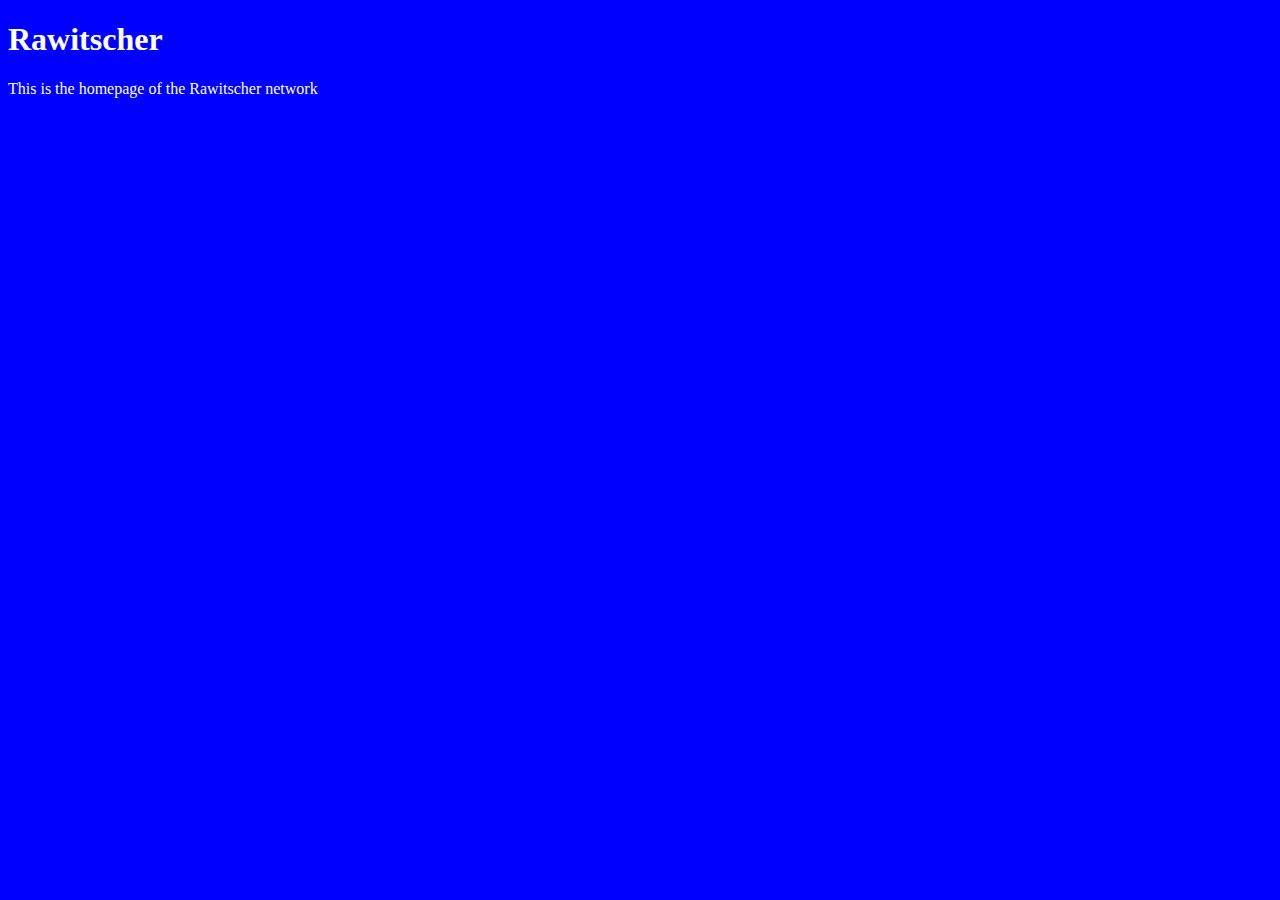
<file: unit_1/index.html>
<!DOCTYPE html>
<html>

<head>
	<title>Rawitscher</title>
	<link rel="stylesheet" type="text/css" href="css/style.css">
</head>

<body>
	<h1>Rawitscher</h1>
	<p>This is the homepage of the Rawitscher network</p>
</body>


</html>
</file>
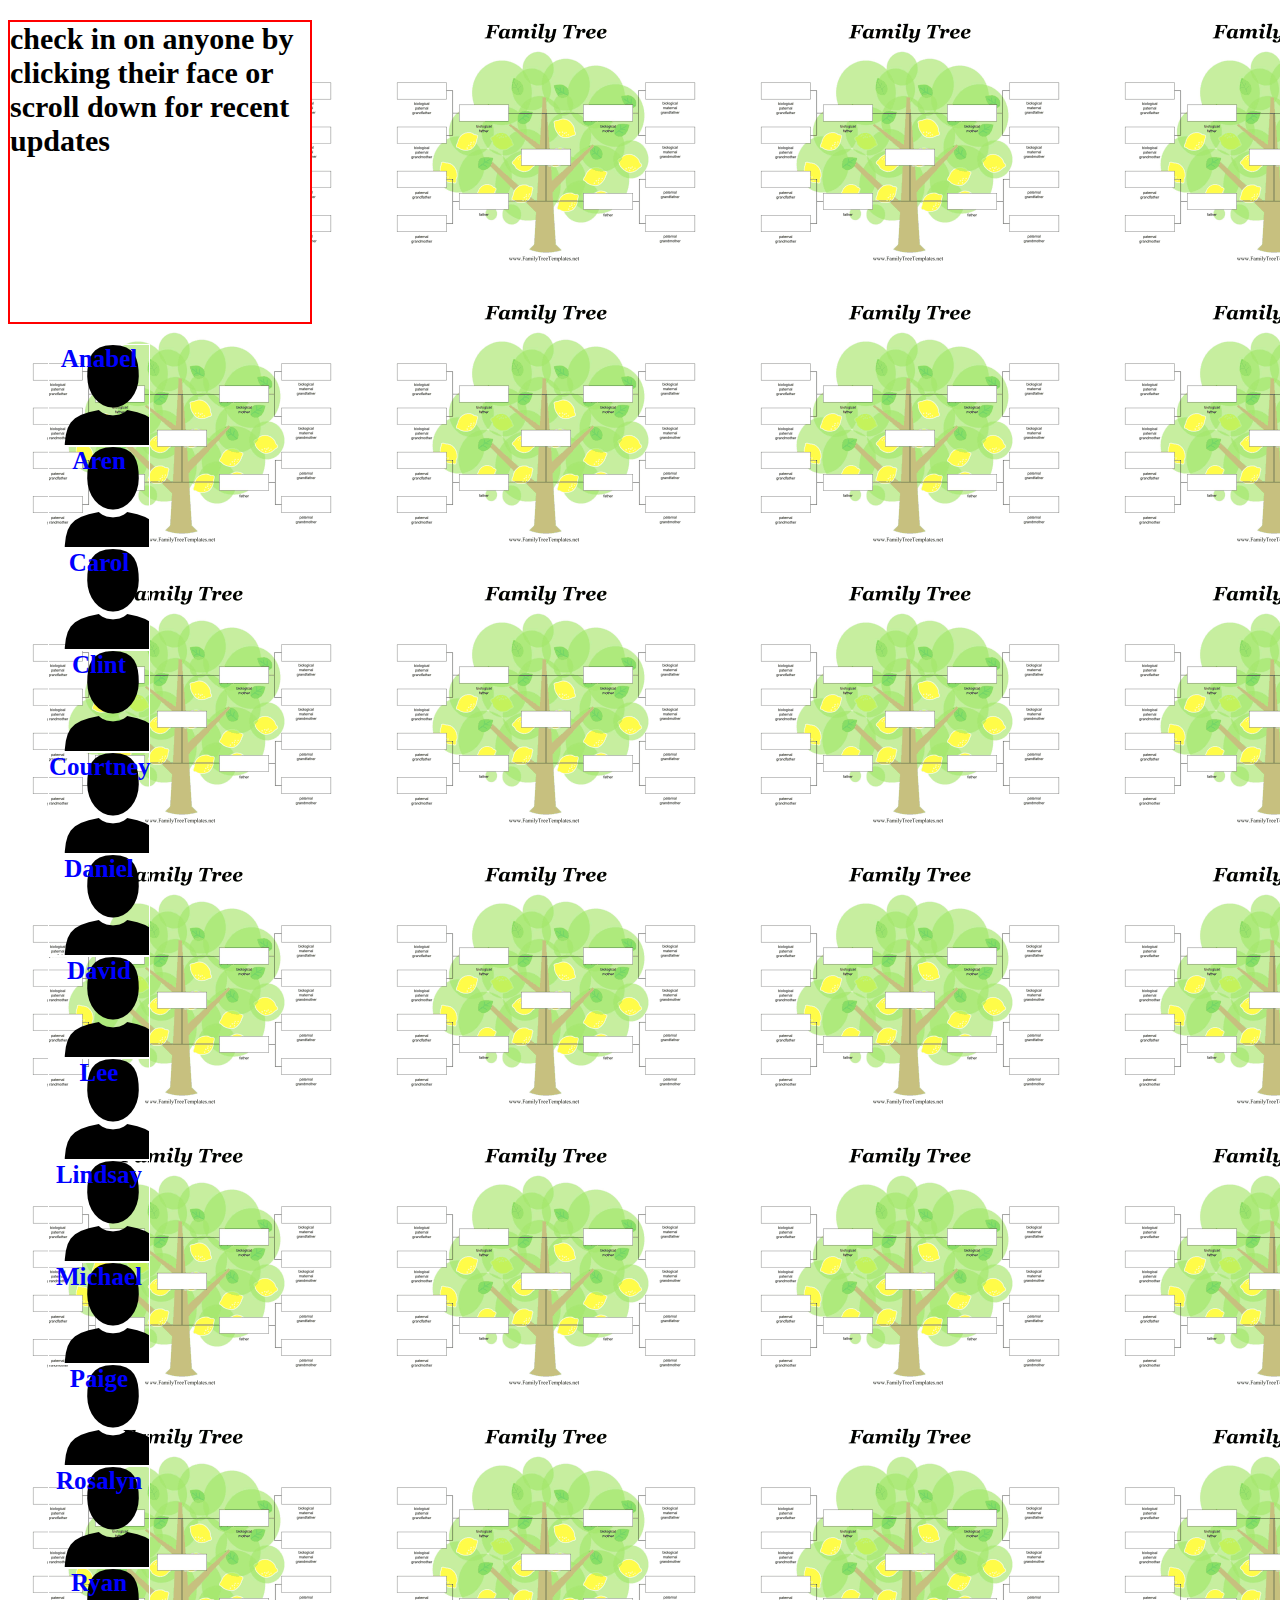
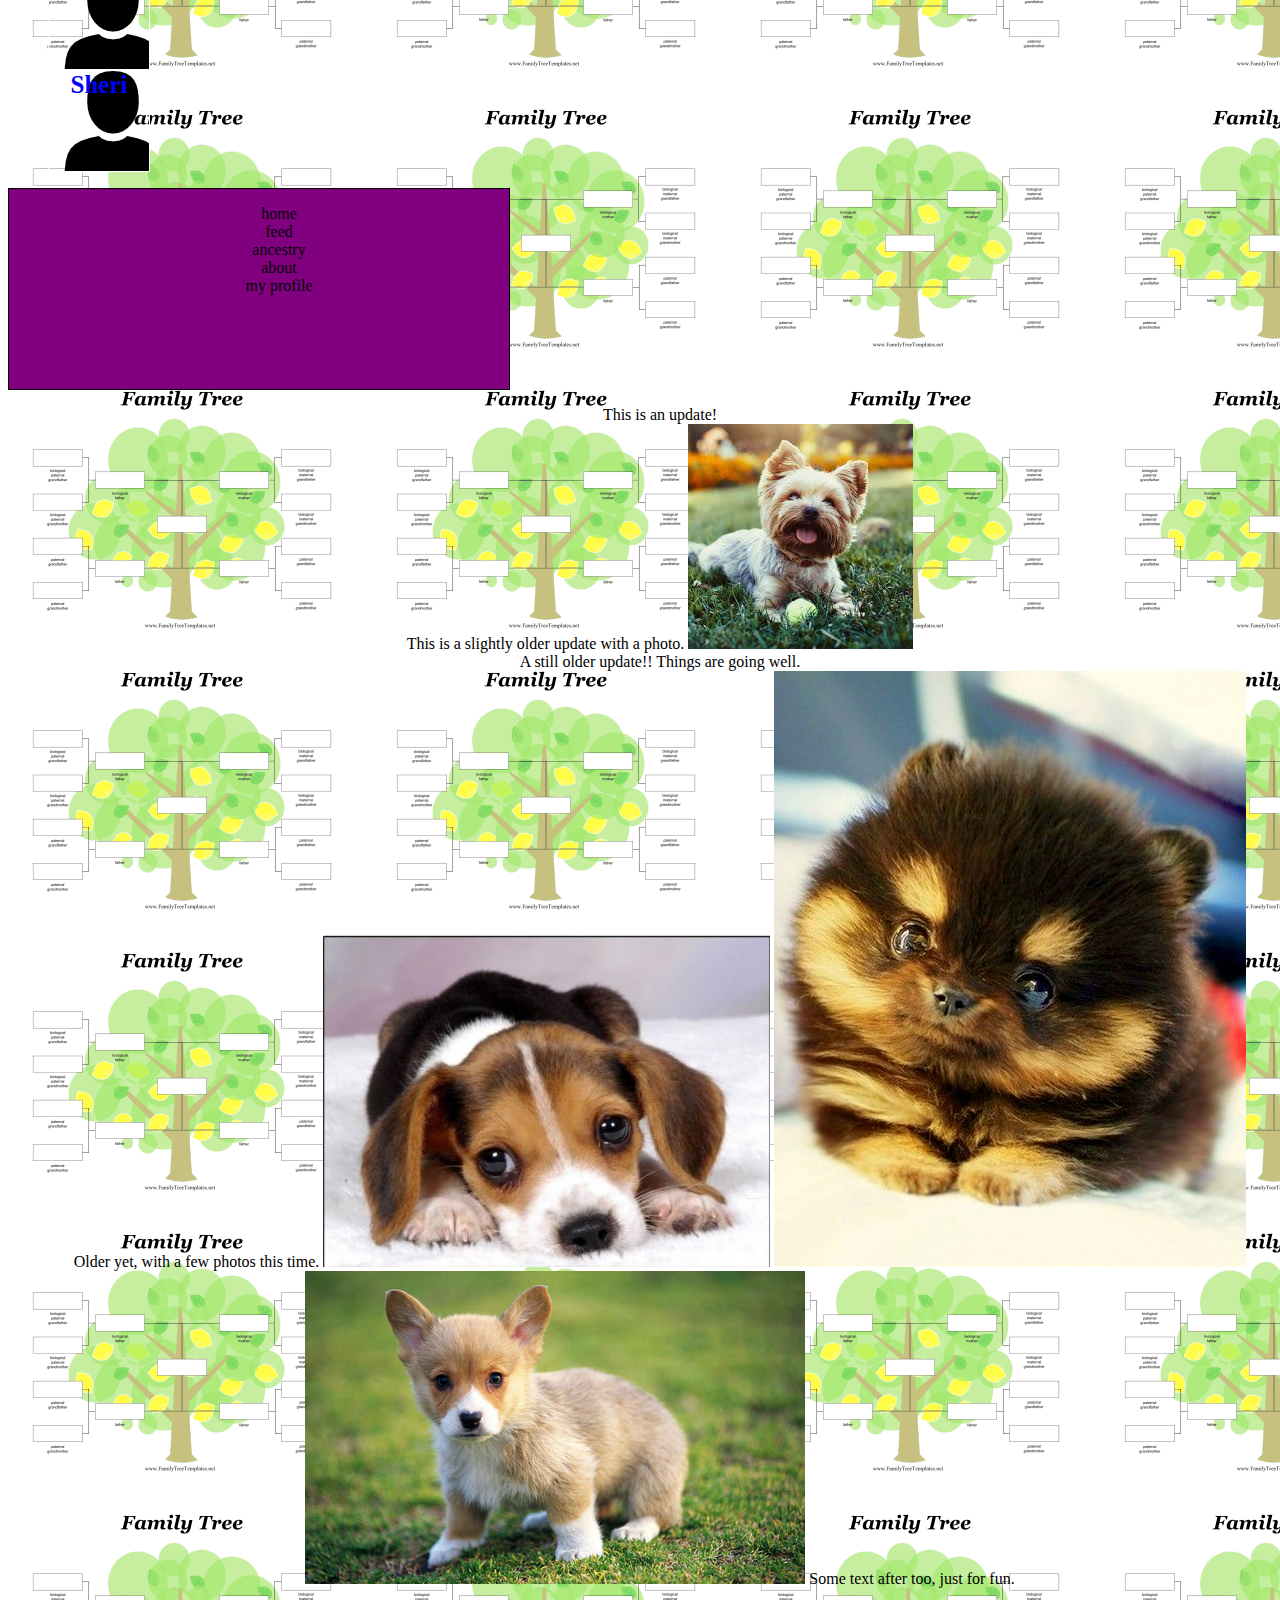
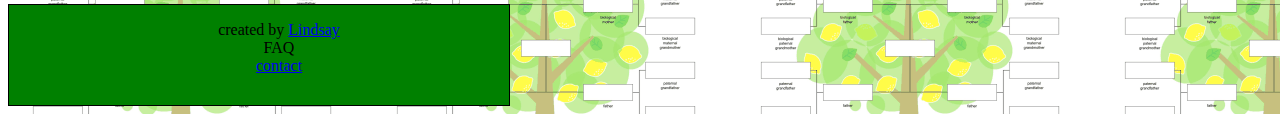
<file: unit_3/index.html>
<!DOCTYPE html>
<html>

<head>
	<title>Rawitscher</title>
	<link rel="stylesheet" type="text/css" href="css/style.css">
</head>

<body>
	
	<h1 id="welcome">
		check in on anyone by clicking their face or scroll down for recent updates
	</h1>

	<ul>
		<li>
			<div class="portrait">
				Anabel
			</div>
		</li>
		<li>
			<div class="portrait">
				Aren
			</div>
		</li>
		<li>
			<div class="portrait">
				Carol
			</div>
		</li>
		<li>
			<div class="portrait">
				Clint
			</div>
		</li>
		<li>
			<div class="portrait">
				Courtney
			</div>
		</li>
		<li>
			<div class="portrait">
				Daniel
			</div>
		</li>
		<li>
			<div class="portrait">
				David
			</div>
		</li>
		<li>
			<div class="portrait">
				Lee
			</div>
		</li>
		<li>
			<div class="portrait">
				Lindsay
			</div>
		</li>
		<li>
			<div class="portrait">
				Michael
			</div>
		</li>
		<li>
			<div class="portrait">
				Paige
			</div>
		</li>
		<li>
			<div class="portrait">
				Rosalyn
			</div>
		</li>
		<li>
			<div class="portrait">
				Ryan
			</div>
		</li>
		<li>
			<div class="portrait">
				Sheri
			</div>
		</li>
	</ul>

	<div id="navigation">
		<ul>
			<li>home</li>
			<li>feed</li>
			<li>ancestry</li>
			<li>about</li>
			<li>my profile</li>
		</ul>
	</div>

	<ul>
		<li>This is an update!</li>
		<li>This is a slightly older update with a photo. 
			<img src="images/update_1.jpg" alt="an image" title="an image">
		</li>
		<li>A still older update!! Things are going well.</li>
		<li>Older yet, with a few photos this time. 
			<img src="images/update_2.jpg" alt="an image" title="an image">
			<img src="images/update_3.jpg" alt="an image" title="an image">
			<img src="images/update_4.jpg" alt="an image" title="an image"> 
			Some text after too, just for fun.
		</li>
	</ul>

	<div id="footer">
		<ul>
			<li>created by <a href="https://github.com/rawitscher">Lindsay</a></li>
			<li>FAQ</li>
			<li><a href="mailto:lindsayrawitscher@gmail.com">contact</a></li>
		</ul>
	</div>

</body>


</html>
</file>
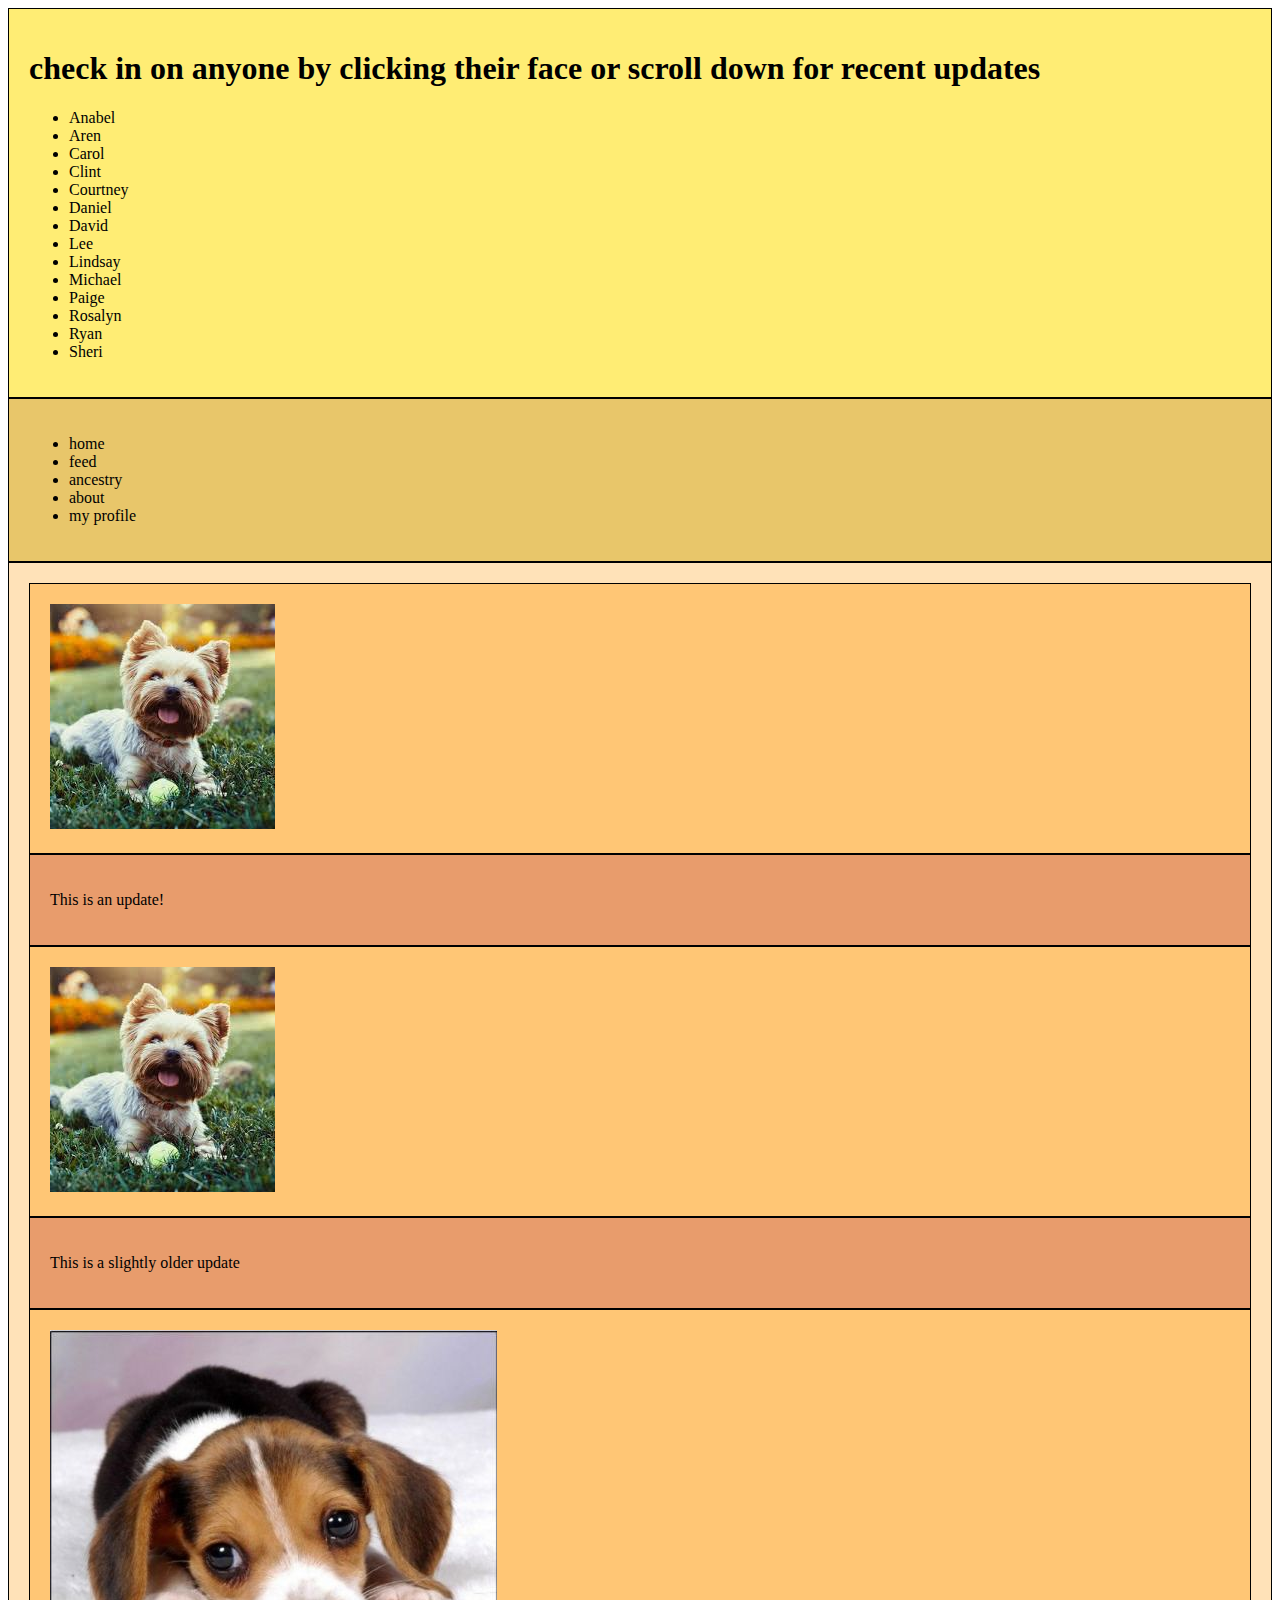
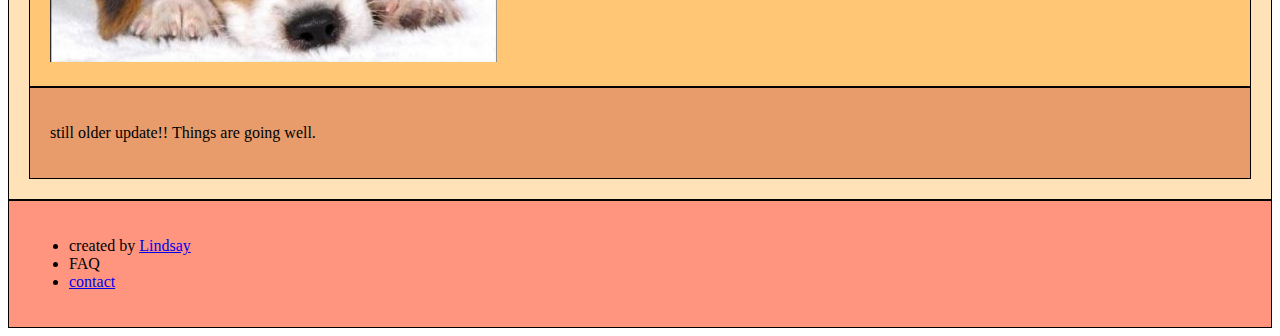
<file: unit_5/index.html>
<!DOCTYPE html>
<html>

<head>
	<title>Rawitscher</title>
	<link rel="stylesheet" type="text/css" href="css/style.css">
</head>

<body>
	<div class="wrapper">
		<header>
		<h1 id="welcome">
			check in on anyone by clicking their face or scroll down for recent updates
		</h1>

		<ul>
			<li>
				<div class="portrait">
					Anabel
				</div>
			</li>
			<li>
				<div class="portrait">
					Aren
				</div>
			</li>
			<li>
				<div class="portrait">
					Carol
				</div>
			</li>
			<li>
				<div class="portrait">
					Clint
				</div>
			</li>
			<li>
				<div class="portrait">
					Courtney
				</div>
			</li>
			<li>
				<div class="portrait">
					Daniel
				</div>
			</li>
			<li>
				<div class="portrait">
					David
				</div>
			</li>
			<li>
				<div class="portrait">
					Lee
				</div>
			</li>
			<li>
				<div class="portrait">
					Lindsay
				</div>
			</li>
			<li>
				<div class="portrait">
					Michael
				</div>
			</li>
			<li>
				<div class="portrait">
					Paige
				</div>
			</li>
			<li>
				<div class="portrait">
					Rosalyn
				</div>
			</li>
			<li>
				<div class="portrait">
					Ryan
				</div>
			</li>
			<li>
				<div class="portrait">
					Sheri
				</div>
			</li>
		</ul>
		</header>

		<nav>
			<ul>
				<li>home</li>
				<li>feed</li>
				<li>ancestry</li>
				<li>about</li>
				<li>my profile</li>
			</ul>
		</nav>

		<section id="one">
			<aside class="picture">
				<img src="images/update_1.jpg" alt="an image" title="an image">
			</aside>
       		 <article class="description">
       		 	<p>This is an update!</p>
       		 </article>
       		 <aside class="picture">
				<img src="images/update_1.jpg" alt="an image" title="an image">
			</aside>
       		 <article class="description">
       		 	<p>This is a slightly older update</p>
       		 </article>
       		 <aside class="picture">
				<img src="images/update_2.jpg" alt="an image" title="an image">
			</aside>
       		 <article class="description">
       		 	<p> still older update!! Things are going well.</p>
       		 </article>
		</section>

		<footer>
			<ul>
				<li>created by <a href="https://github.com/rawitscher">Lindsay</a></li>
				<li>FAQ</li>
				<li><a href="mailto:lindsayrawitscher@gmail.com">contact</a></li>
			</ul>
		</footer>
	</div>
</body>


</html>
</file>
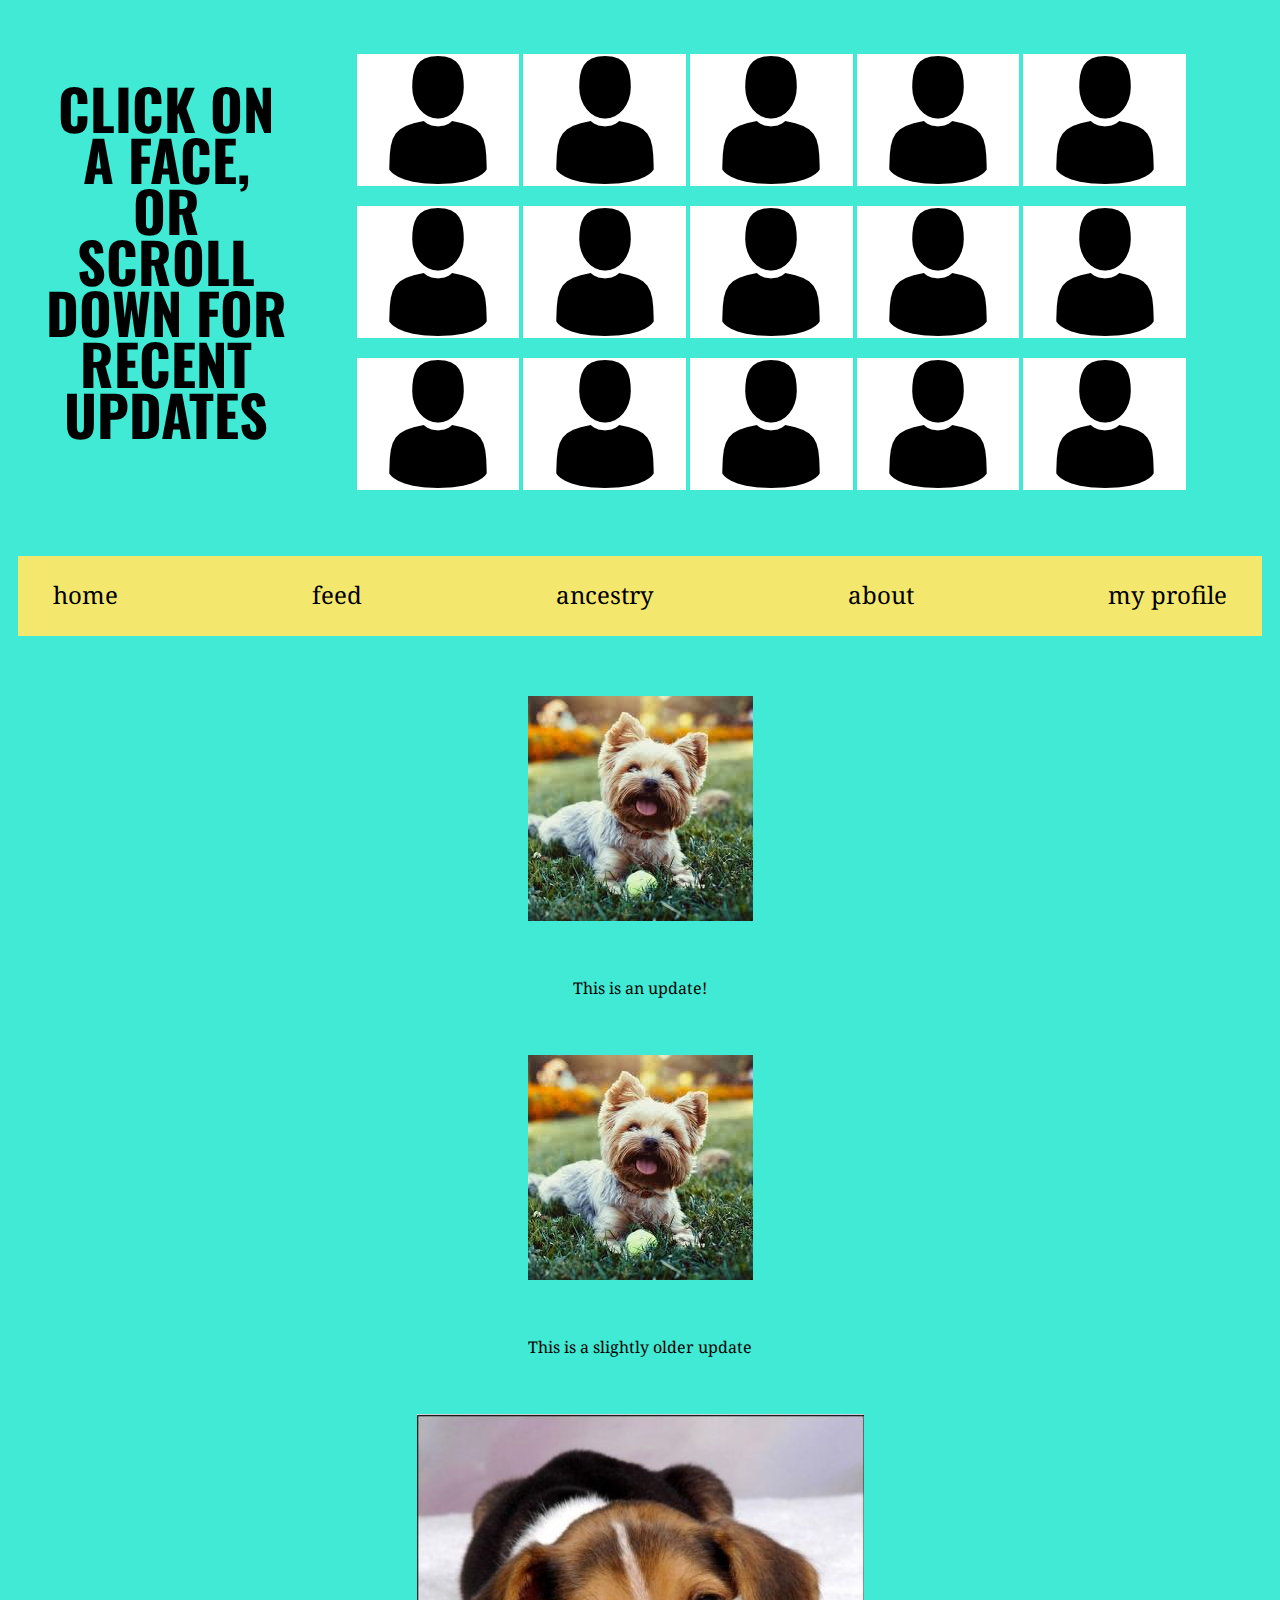
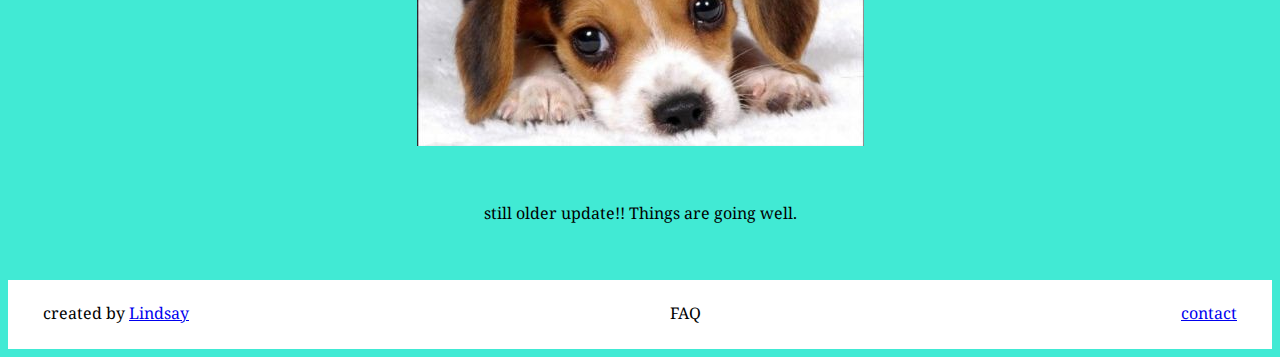
<file: unit_6/index.html>
<!DOCTYPE html>
<html>

<head>
	<title>Rawitscher</title>
	<link rel="stylesheet" type="text/css" href="css/style.css">
	<link href="http://fonts.googleapis.com/css?family=Oswald:700|Droid+Serif:400,700italic" rel="stylesheet" type="text/css" />
</head>

<body>
	<div class="wrapper">
		<header id="two_column" class="clearfix">
			<aside id="left">
				<h1 id="welcome">
					click on a face, or scroll down for recent updates
				</h1>
			</aside>
			<article id="right">
				<a href="#"><img src="images/icon.png"></a>
				<a href="#"><img src="images/icon.png"></a>
				<a href="#"><img src="images/icon.png"></a>
				<a href="#"><img src="images/icon.png"></a>
				<a href="#"><img src="images/icon.png"></a>
				<a href="#"><img src="images/icon.png"></a>
				<a href="#"><img src="images/icon.png"></a>
				<a href="#"><img src="images/icon.png"></a>
				<a href="#"><img src="images/icon.png"></a>
				<a href="#"><img src="images/icon.png"></a>
				<a href="#"><img src="images/icon.png"></a>
				<a href="#"><img src="images/icon.png"></a>
				<a href="#"><img src="images/icon.png"></a>
				<a href="#"><img src="images/icon.png"></a>
				<a href="#"><img src="images/icon.png"></a>
			</article>
		</header>

		<nav>
			<ul>
				<li>home</li>
				<li>feed</li>
				<li>ancestry</li>
				<li>about</li>
				<li>my profile</li>
			</ul>
		</nav>

		<section id="content">
			<aside class="picture">
				<img src="images/update_1.jpg" alt="an image" title="an image">
			</aside>
       		 <article class="description">
       		 	<p>This is an update!</p>
       		 </article>
       		 <aside class="picture">
				<img src="images/update_1.jpg" alt="an image" title="an image">
			</aside>
       		 <article class="description">
       		 	<p>This is a slightly older update</p>
       		 </article>
       		 <aside class="picture">
				<img src="images/update_2.jpg" alt="an image" title="an image">
			</aside>
       		 <article class="description">
       		 	<p> still older update!! Things are going well.</p>
       		 </article>
		</section>

		<footer>
			<ul>
				<li>created by <a href="https://github.com/rawitscher">Lindsay</a></li>
				<li>FAQ</li>
				<li><a href="mailto:lindsayrawitscher@gmail.com">contact</a></li>
			</ul>
		</footer>
	</div>
</body>


</html>
</file>
<file: unit_1/css/style.css>
body{
	background-color: blue;
}

h1,p{
	color: white;
}
</file>
<file: unit_3/css/style.css>
body{
	background-image: url("../images/background.png");
	background-size: all;
}

#welcome {
	width: 300px;
	height: 300px;
	background-color: white;
	border: 2px solid red;
	font-size: 30px;
	font-weight: bold;
}

h1 {
	font-size: 30px;
	font-weight: bold;
}

ul {
    text-align: center;
    list-style-type: none;
}

.portrait {
	width: 100px;
	height: 100px;
	background-image: url("../images/icon.png");
	border: 1px solid white;
	color: blue;
	font-size: 25px;
	font-weight: bold;
}

#navigation{
	width: 500px;
	height: 200px;
	background-color: purple;
	border: 1px solid black;
}

#footer{
	width: 500px;
	height: 100px;
	background-color: green;
	border: 1px solid black;
}
</file>
<file: unit_5/css/style.css>
header {
    background-color: #FFED74;
    border: 1px black solid;
    padding: 20px;
}

nav {
    background-color: #E8C66A;
    border: 1px black solid;
    padding: 20px;
}

aside {
    background-color: #FFC675;
    border: 1px black solid;
    padding: 20px;
}

article {
    background-color: #E89C6C;
    border: 1px black solid;
    padding: 20px;
}

footer {
    background-color: #FF957E;
    border: 1px black solid;
    padding: 20px;
}

section {
    background-color: #FFE2B8;
    border: 1px black solid;
    padding: 20px;
}
</file>
<file: unit_6/css/style.css>
body{
    background-color: #41EAD4;
    font-family: 'Droid Serif', serif;
    font-weight: 400;
}

#two_column {
    padding: 20px;
}

#left {
    padding: 1em;
    float: left;
    width: 20%;
}

#right {
    padding: 1em;
    float: right;
    width: 72%;
}

#welcome {
    font-family: 'Oswald', sans-serif;
    font-weight: 700;
    text-transform: uppercase;
    line-height: 51px;
    font-size: 3.5em;
    text-align: center;
}

article a{
    text-align: center;
    padding: 2px;
    margin: 10px 2px;
    float: left;
    width: 18%;
    background-color: white;
}

.clearfix:after {
    visibility: hidden;
    display: block;
    font-size: 0;
    content: " ";
    clear: both;
    height: 0;
}

nav {
    color: black;
    background-color: #F4E76E;
    padding: 20px;
    margin: 20px 10px;
    font-size: 1.5em;
}

aside {
    padding: 20px;
}

article {
    padding: 20px;
}

footer {
    background-color: white;
    padding: 20px;
}

section {
    padding: 20px;
}

ul {
    display: flex;
    align-items: stretch;
    justify-content: space-between;
    width: 100%;
    margin: 0;
    padding: 0;
}


li {
    display: block;
    flex: 0 1 auto;
    list-style-type: none;
    padding: 2px 15px 5px;
}

li:first-child {
 margin-left: 0;
 border-left: none;
 list-style: none;
 display: inline;
 }

 .description {
    text-align: center;
 }

img {
    display: block;
    margin-left: auto;
    margin-right: auto;
 }
</file>
